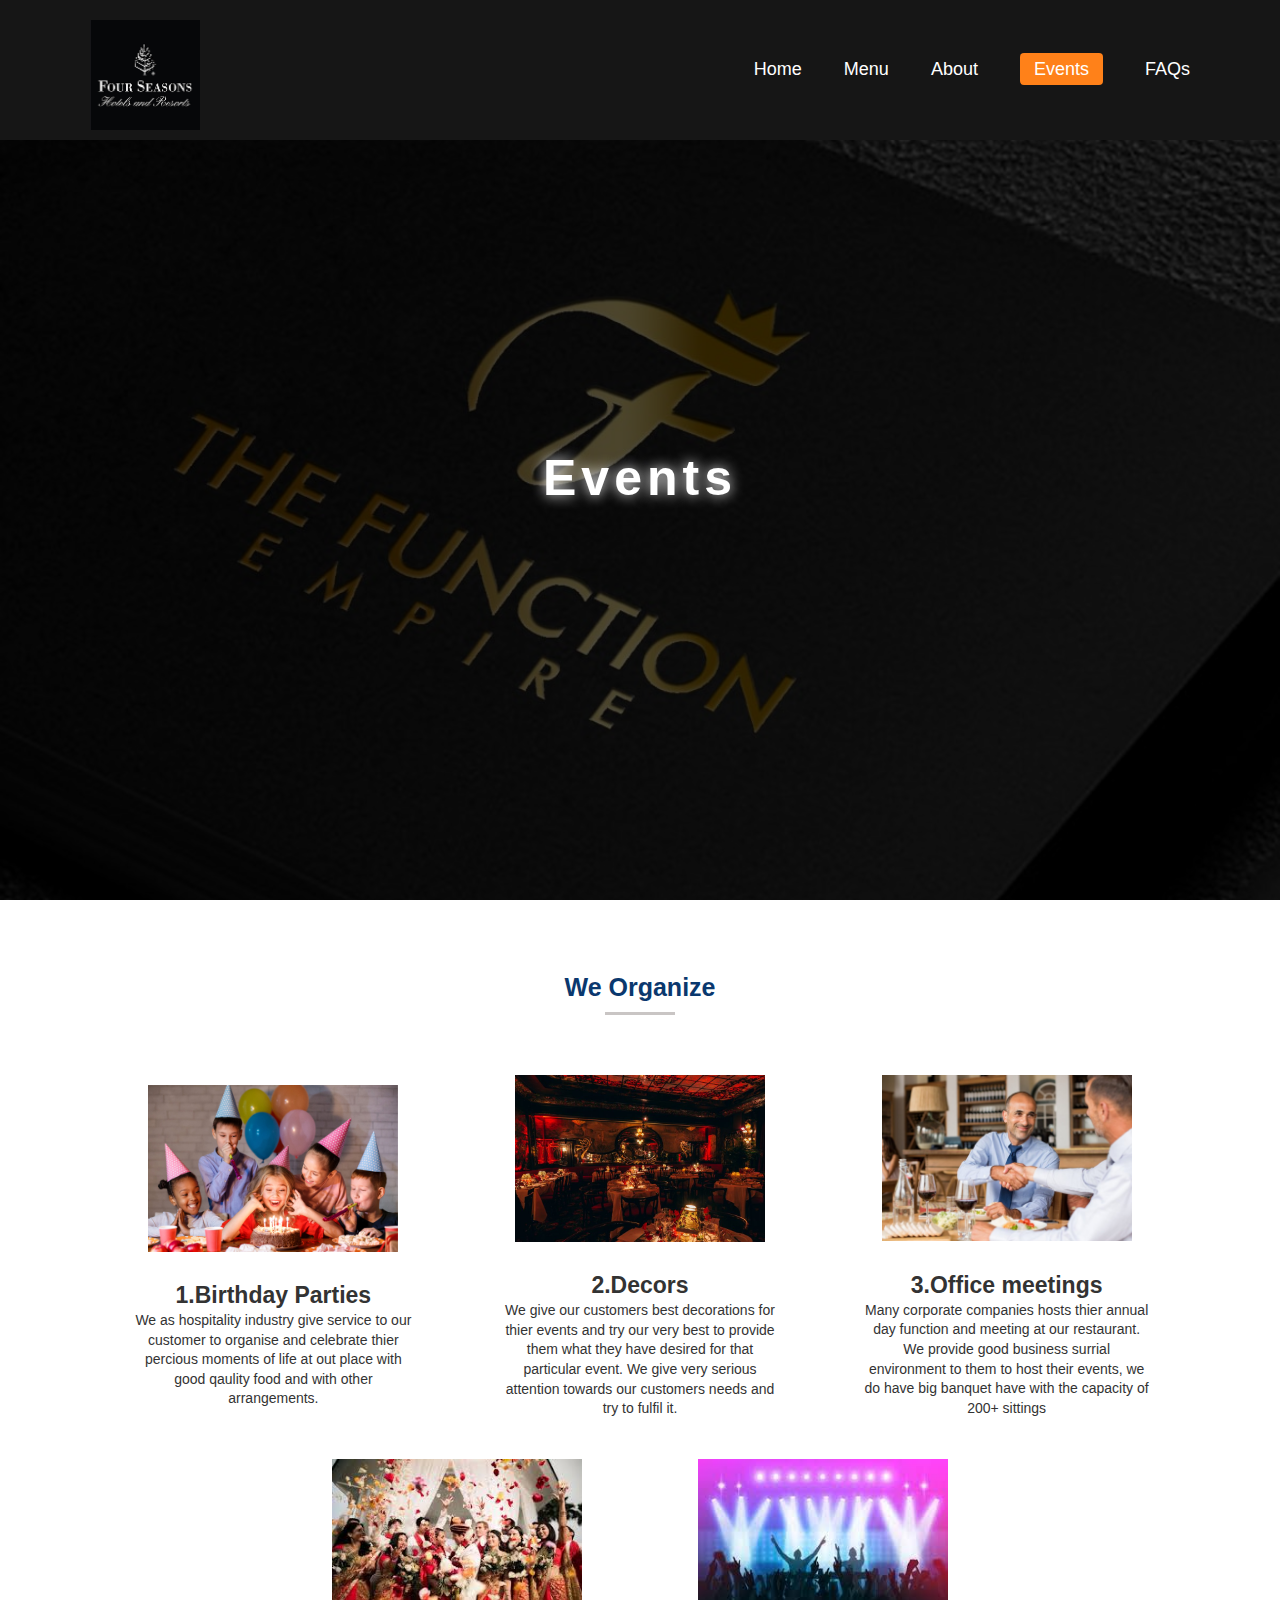
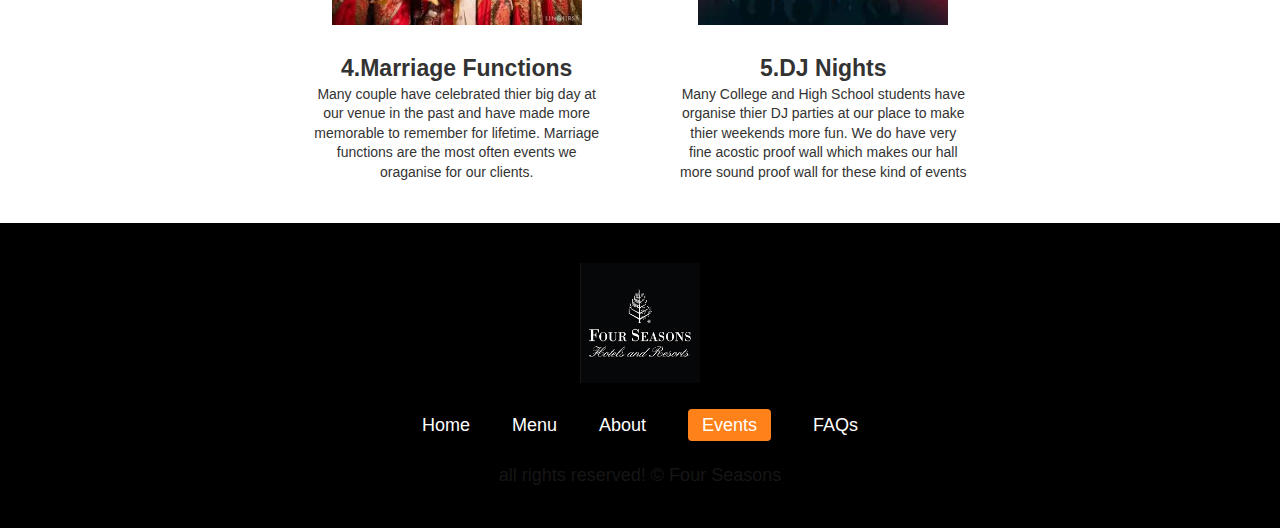
<file: events.html>
<!DOCTYPE html>
<html lang="en">
<head>
    <meta charset="utf-8" />
    <title>Four Seasons - Events</title>
    <link rel="stylesheet" href="styles/main.css">
    <meta name="viewport" content="width=device-width, initial-scale=1.0">
    <link rel="icon" href="images/favicon.png" type="image/png">
</head>
<body>
    <header>
        <div class="custom-container header-area">
            <div class="logo-part">
                <a href="index.html"><img src="images/logo.png" alt="logo"></a>
            </div>
            <nav>
                <div class="navigations-main">
                    <a href="index.html" title="Home">Home</a>
                    <a href="menus.html" title="Menu">Menu</a>
                    <a href="about.html" title="About">About</a>
                    <a href="events.html" title="Events" class="active">Events</a>
                    <a href="faqs.html" title="FAQs">FAQs</a>
            
                </div>
                <div class="ham-menu">
                    <p></p>
                    <p></p>
                    <p></p>
                </div>
                <div class="mobile-nav">
                    <a href="index.html" title="Home">Home</a>
                    <a href="menu.html" title="Menu">Menu</a>
                    <a href="about.html" title="About">About</a>
                    <a href="events.html" title="Events" class="active">Events</a>
                    <a href="faqs.html" title="FAQs">FAQs</a>
                </div>
            </nav>
        </div>
    </header>
    <main>
        <div class="banner-img-careers banner-main">
            <h1 class="heading">Events</h1>
        </div>
        <div class="careers-afterwrap">
            <h2 class="ttl-line">We Organize</h2>
            <div class="process-wrap">
                <div class="process">
                    <img src="images/birthday party kids.jpg" alt="birthday party kids">
                    <div class="txt-wrap">
                        <h3>1.Birthday Parties</h3>
                        <p>We as hospitality industry give service to our customer to organise and celebrate thier percious moments of life 
                            at out place with good qaulity food and with other arrangements. </p>
                    </div>
                </div>
                <div class="process">
                    <img src="images/decors.jpg" alt="decors">
                    <div class="txt-wrap">
                        <h3>2.Decors</h3>
                        <p>We give our customers best decorations for thier events and try our very best to provide them what they have desired for that particular event.
                            We give very serious attention towards our customers needs and try to fulfil it.</p>
                    </div>
                </div>
                <div class="process">
                    <img src="images/Business-Meetings.jpg" alt="Business-Meetings">
                    <div class="txt-wrap">
                        <h3>3.Office meetings</h3>
                        <p>Many corporate companies hosts thier annual day function and meeting at our restaurant. We provide good business surrial environment to them to host their events,  we do have big banquet have with the capacity of 200+ sittings </p>
                    </div>
                </div>
                <div class="process">
                    <img src="images/marriage.jpg" alt="marriage">
                    <div class="txt-wrap">
                        <h3>4.Marriage Functions</h3>
                        <p>Many couple have celebrated thier big day at our venue in the past and have made more memorable to remember for lifetime. Marriage functions are the most often events we oraganise for our clients.</p>
                    </div>
                </div>
                <div class="process">
                    <img src="images/dj.jpg" alt="dj">
                    <div class="txt-wrap">
                        <h3>5.DJ Nights</h3>
                        <p>Many College and High School students have organise thier DJ parties at our place to make thier weekends more fun. We do have very fine acostic proof wall which makes our hall more sound proof wall for these kind of events</p>
                    </div>
                </div>
            
        
            </div>
        </div>
    </main>
    <footer class="footer-main">
        <div class="custom-container">
            <div class="logo-div">
                <a href="index.html"><img src="images/logo.png" alt="logo"></a>
            </div>
            <nav>
                <div class="navigations-main">
                    <a href="index.html" title="Home">Home</a>
                    <a href="menu.html" title="Menu">Menu</a>
                    <a href="about.html" title="About">About</a>
                    <a href="events.html" title="Events" class="active">Events</a>
                    <a href="faqs.html" title="FAQs">FAQs</a>
                </div>
            </nav>
        </div>
        <h1 class="credit"><br> all rights reserved! &copy; Four Seasons </h1>
    </footer>
</body>
</html>
</file>
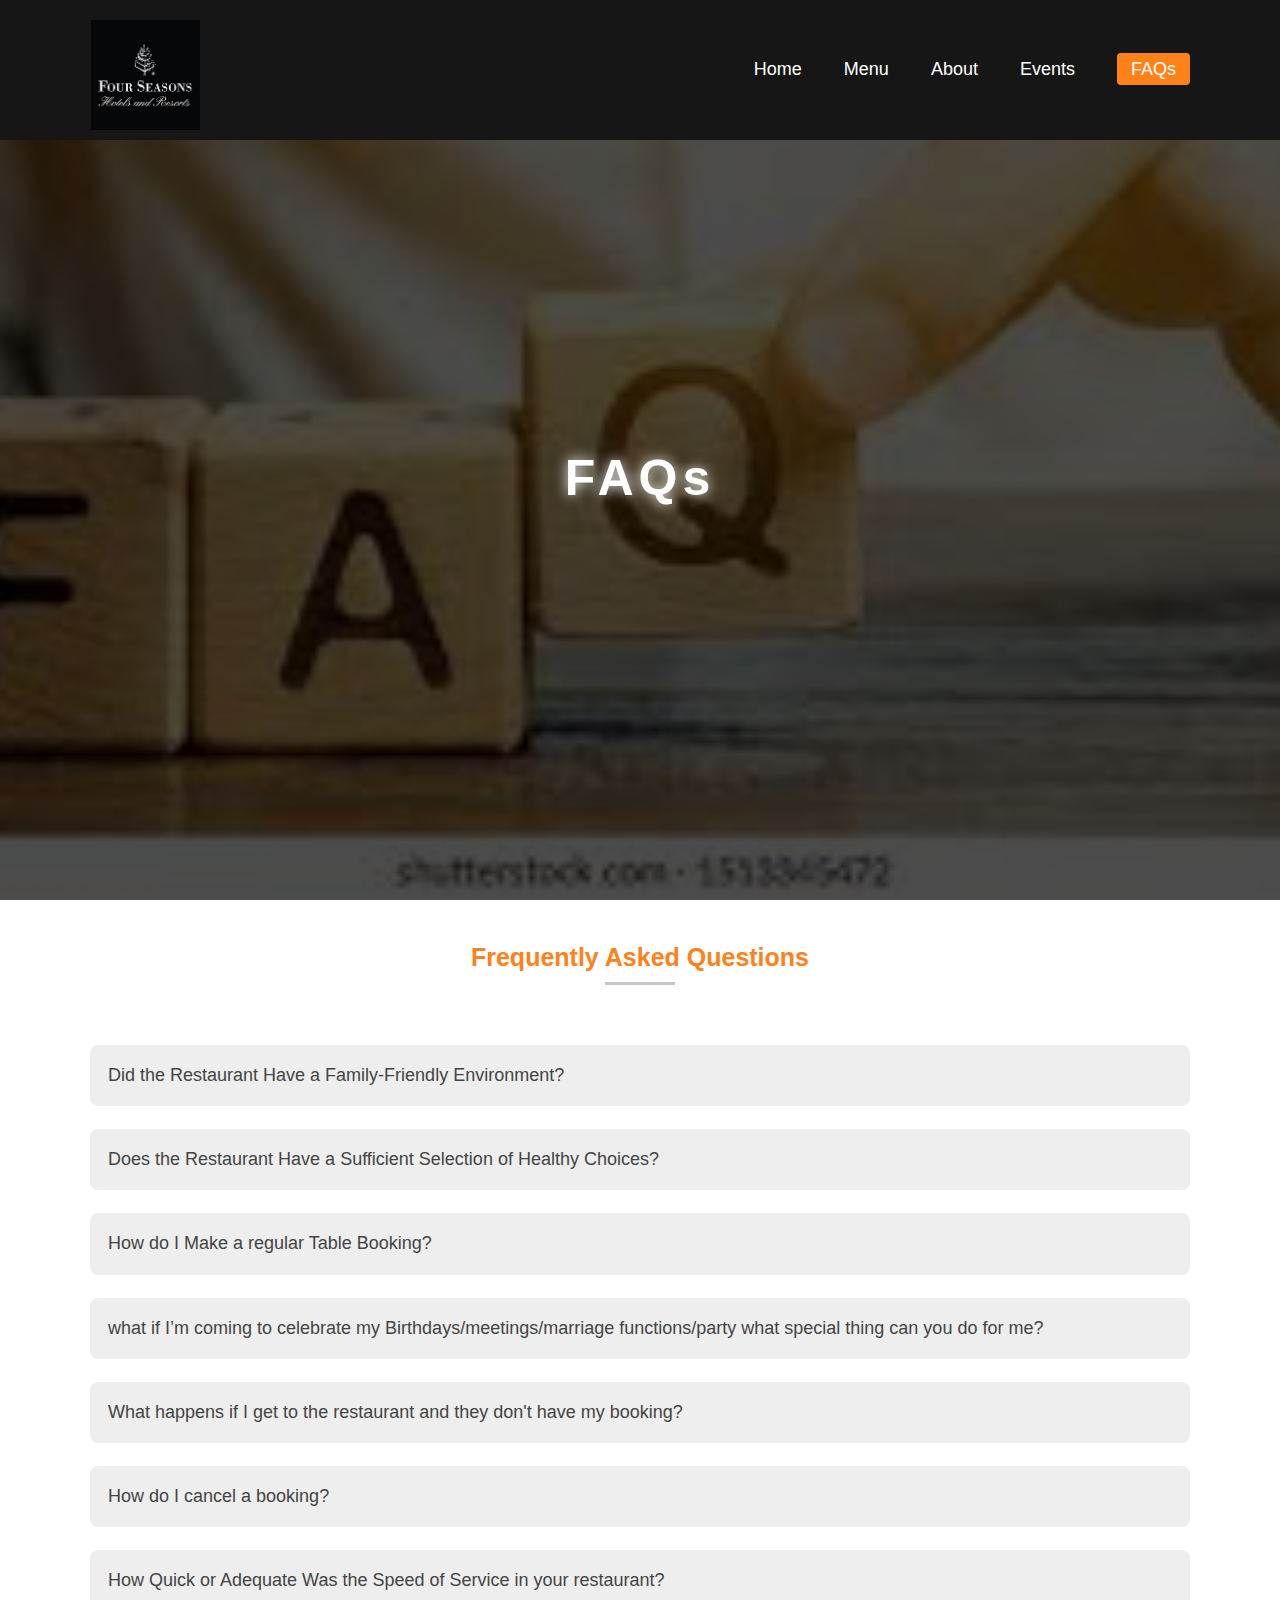
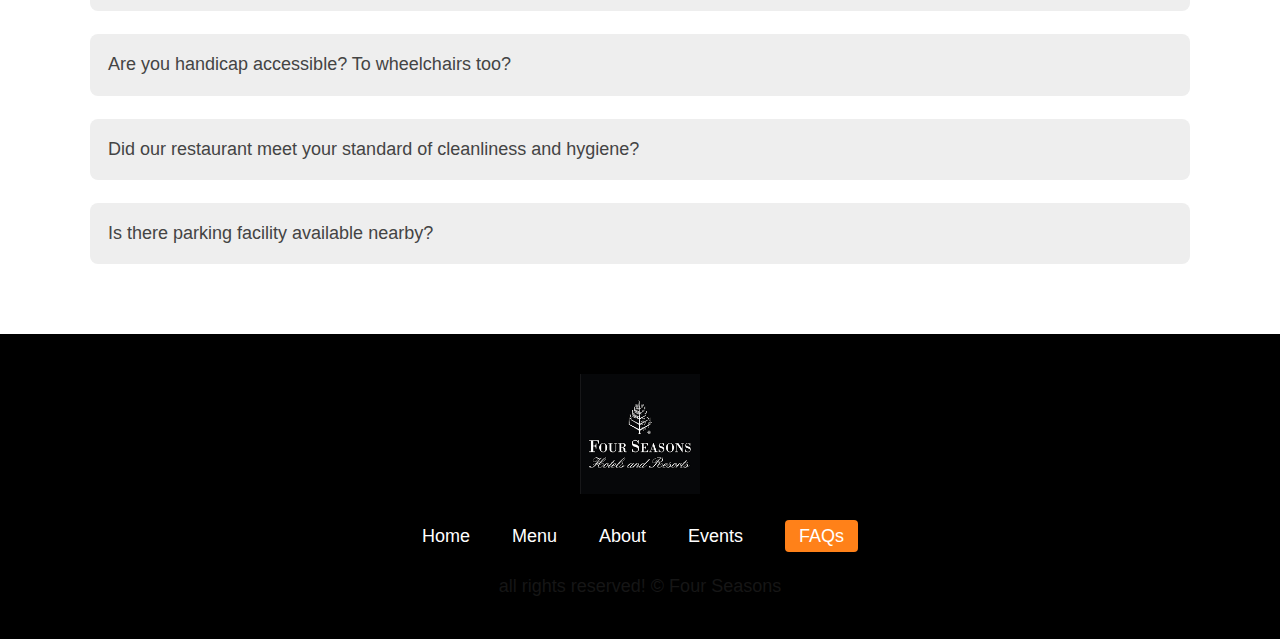
<file: faqs.html>
<!DOCTYPE html>
<html lang="en">
<head>
    <title>Four Seasons-FAQs</title>
    <meta charset="utf-8" />
    <link rel="stylesheet" href="styles/main.css">
    <meta name="viewport" content="width=device-width, initial-scale=1.0">
    <link rel="icon" href="images/logo.png" type="image/png">
</head>
<body>
    <header>
        <div class="custom-container header-area">
            <div class="logo-part">
                <a href="index.html"><img src="images/logo.png" alt="logo"></a>
            </div>
            <nav>
                <div class="navigations-main">
                    <a href="index.html" title="Home">Home</a>
                    <a href="menus.html" title="Menu">Menu</a>
                    <a href="about.html" title="About">About</a>
                    <a href="events.html" title="Events" >Events</a>
                    <a href="faqs.html" title="FAQs"class="active">FAQs</a>
            
                </div>
                <div class="ham-menu">
                    <p></p>
                    <p></p>
                    <p></p>
                </div>
                <div class="mobile-nav">
                    <a href="index.html" title="Home">Home</a>
                    <a href="menus.html" title="Menu">Menu</a>
                    <a href="about.html" title="About">About</a>
                    <a href="events.html" title="Events">Events</a>
                    <a href="faqs.html" title="FAQs" class="active">FAQs</a>
            
                </div>
            </nav>
        </div>
    </header>
    <main>
        <div class="banner-img-faqs banner-main">
            <h1 class="heading">FAQs</h1>
        </div>
        <div class="customer-faqs">
            <h2 class="ttl-line">Frequently Asked Questions</h2>
            <div class="accord-container">
                <div class="wrap">
                    <div class="accordion">Did the Restaurant Have a Family-Friendly Environment?</div>
                    <div class="panel">
                        <p>Customer service is equal parts communication and genuine attention to our diners. When guests visit our restaurant, we want them to feel welcome.Our main aim is keeping children satisfied is a huge part of the eating out family experience.Furthermore our manager and staff members are trained to be friendly with customer and have welcoming nature. </p>
                    </div>
                </div>
                <div class="wrap">
                    <div class="accordion">Does the Restaurant Have a Sufficient Selection of Healthy Choices?</div>
                    <div class="panel">
                        <p>With a huge emphasis being placed on healthy eating, it is important for us to offer options to satisfy this growing demand. Consequently, it is important in order to remain competitive your restaurant offers healthy options.</p>
                    </div>
                </div>
                <div class="wrap">
                    <div class="accordion">How do I Make a regular Table Booking?</div>
                    <div class="panel">
                        <p>It's a piece of cake - once you've found our restaurant's website simply select your Date and Time required, and then so long as we have an email address and phone number your booking is instantly confirmed the minute you hit "Book"
                        </p>
                    </div>
                </div>
                <div class="wrap">
                    <div class="accordion">  what if I’m coming to celebrate my Birthdays/meetings/marriage functions/party what special thing can you do for me?</div>
                    <div class="panel">
                        <p>we can arrange different types decorations and arrangments according to your function need.As we had already arranged many functions before as we mention in our events section.As per your requiremnts we can make changes in our arrangments because customer satisfaction is our main goal.
                        </p>
                    </div>
                </div>
                <div class="wrap">
                    <div class="accordion">What happens if I get to the restaurant and they don't have my booking?</div>
                    <div class="panel">
                        <p>Our restaurants are committed to honour any confirmed bookings we have generated. For added peace of mind you should always reconfirm your booking using the the link included in your reminder email, and it's also a good idea to take your confirmation email with you. 
                        </p>
                    </div>
                </div>
                <div class="wrap">
                    <div class="accordion">How do I cancel a booking?</div>
                    <div class="panel">
                        <p>To help our restaurants manage their sittings we ask our diners to give at least 24 hours' notice of any cancellations. You can do this by calling your restaurant direct.

If you need to cancel less than 24 hours before your dinner date you can use the cancellation link within your reminder email (sent 24 hours before your reservation time). We also encourage our diners to follow this up with a call direct to the restaurant.

To amend a booking please call the restaurant direct, again endeavouring to give at least 24 hours' notice.
                        </p>
                    </div>
                </div>
                <div class="wrap">
                    <div class="accordion">How Quick or Adequate Was the Speed of Service in your restaurant?</div>
                    <div class="panel">
                        <p>Satisfied customers are integral to your business model.Customers can call in their orders, it is our job to make sure they are made accurately and at the correct time for pickup
                    </div>
                </div>
                <div class="wrap">
                    <div class="accordion"> Are you handicap accessible? To wheelchairs too?</div>
                    <div class="panel">
                        <p>
                            Yes we always take care about physically challanged people and for them we provide wheelchair facility.
                        </p>
                    </div>
                </div>
                <div class="wrap">
                    <div class="accordion">Did our restaurant meet your standard of cleanliness and hygiene? 
                    </div>
                    <div class="panel">
                        <p>
                            Cleanliness, hygiene and sanitation is one of the most important components of running a restaurant business. 
                            our staff always take precautions about keep our kitchen area as well as rest room that is used by all people.
                        </p>
                    </div>
                </div>
                <div class="wrap">
                    <div class="accordion">Is there parking facility available nearby?
                    </div>
                    <div class="panel">
                        <p>Yes, We have large spce available for guest parking. So that our customer dosen't worry about their vehicles.
                        </p>
                    </div>
                </div>
<!--
                <div class="wrap">
                    <div class="accordion">Can the software be upgraded in the future as new technology becomes
                        available?
                    </div>
                    <div class="panel">
                        <p>Of course! We are always happy to improve, upgrade and further develop our work.
                        </p>
                    </div>
                </div>
-->
            </div>
        </div>
    </main>
    <footer class="footer-main">
        <div class="custom-container">
            <div class="logo-div">
                <a href="index.html"><img src="images/logo.png" alt="logo"></a>
            </div>
            <nav>
                <div class="navigations-main">
                    <a href="index.html" title="Home">Home</a>
                    <a href="menus.html" title="Menu">Menu</a>
                    <a href="about.html" title="About">About</a>
                    <a href="events.html" title="Events">Events</a>
                    <a href="faqs.html" title="FAQs" class="active">FAQs</a>
            
                </div>
            </nav>
        </div>
        <h1 class="credit"><br> all rights reserved! &copy; Four Seasons </h1>
    </footer>
</body>
</html>
</file>
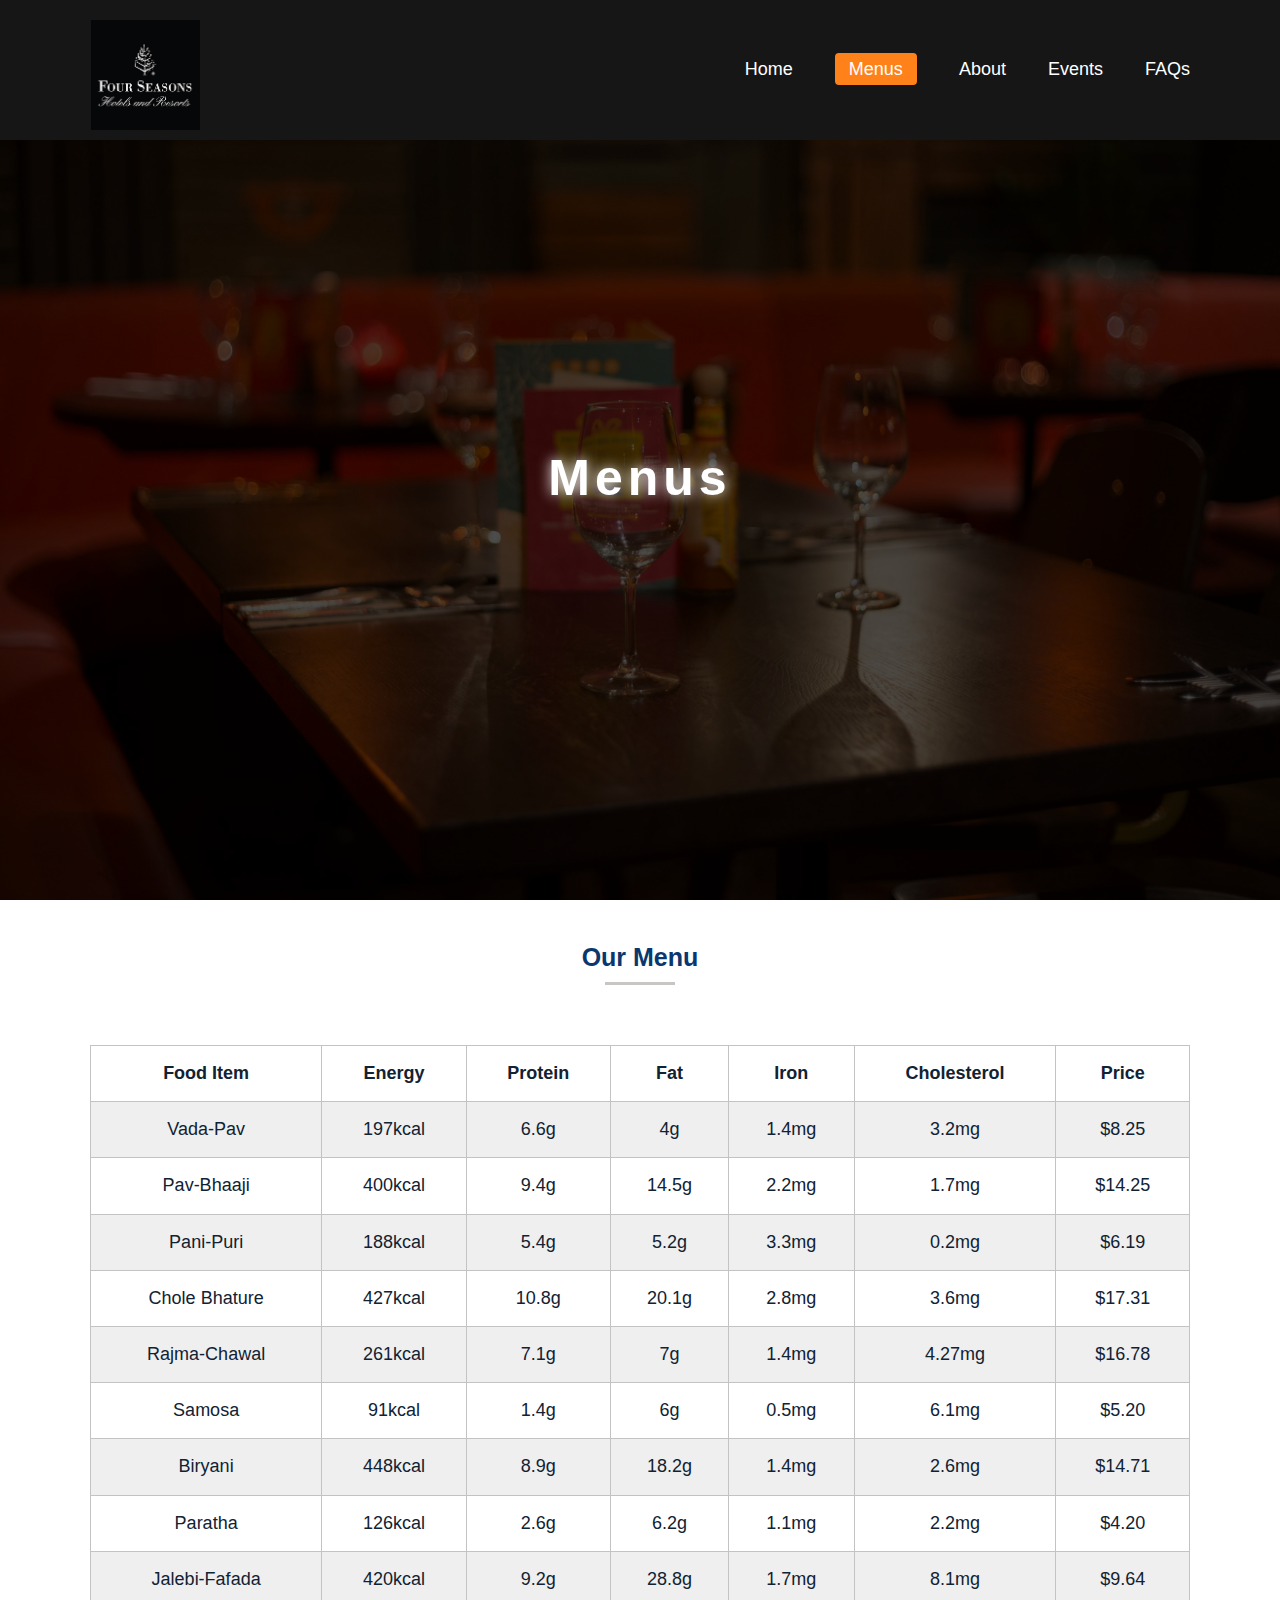
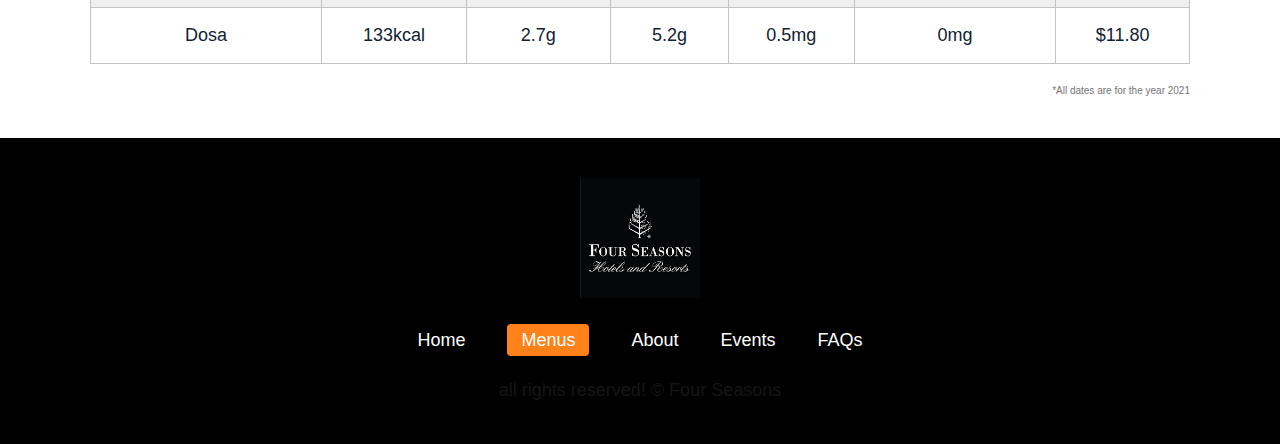
<file: menus.html>
<!DOCTYPE html>
<html lang="en">
<head>
    <meta charset="utf-8" />
    <title>Four Seasons-Menus</title>
    <link rel="stylesheet" href="styles/main.css">
    <meta name="viewport" content="width=device-width, initial-scale=1.0">
    <link rel="icon" href="images/favicon.png" type="image/png">
</head>
<body>
    <header>
        <div class="custom-container header-area">
            <div class="logo-part">
                <a href="index.html"><img src="images/logo.png" alt="logo"></a>
            </div>
            <nav>
                <div class="navigations-main">
                    <a href="index.html" title="Home">Home</a>
                    <a href="menus.html" title="Menus" class="active">Menus</a>
                    <a href="about.html" title="About">About</a>
                    <a href="events.html" title="Events" >Events</a>
                    <a href="faqs.html" title="FAQs">FAQs</a>
                </div>
                <div class="ham-menu">
                    <p></p>
                    <p></p>
                    <p></p>
                </div>
                <div class="mobile-nav">
                    <a href="index.html" title="Home">Home</a>
                    <a href="menus.html" title="Menus" class="active">Menus</a>
                    <a href="about.html" title="About">About</a>
                    <a href="events.html" title="Events" >Events</a>
                    <a href="faqs.html" title="FAQs">FAQs</a>
                </div>
            </nav>
        </div>
    </header>
    <main>
        <div class="banner-img-events banner-main">
            <h1 class="heading">Menus</h1>
        </div>
        <div class="events-afterwrap">
            <h3 class="ttl-line">Our Menu</h3>
            <table>
                <tr>
                    <th>Food Item</th>
                    <th>Energy</th>
                    <th>Protein</th>
                    <th>Fat</th>
                    <th>Iron</th>
                    <th>Cholesterol</th>
                    <th>Price</th>
                </tr>
                <tr>
                    <td>Vada-Pav</td>
                    <td>197kcal</td>
                    <td>6.6g</td>
                    <td>4g</td>
                    <td>1.4mg</td>
                    <td>3.2mg</td>
                    <td>$8.25</td>
                </tr>
                <tr>
                    <td>Pav-Bhaaji</td>
                    <td>400kcal</td>
                    <td>9.4g</td>
                    <td>14.5g</td>
                    <td>2.2mg</td>
                    <td>1.7mg</td>
                    <td>$14.25</td>
                </tr>
                <tr>
                    <td>Pani-Puri</td>
                    <td>188kcal</td>
                    <td>5.4g</td>
                    <td>5.2g</td>
                    <td>3.3mg</td>
                    <td>0.2mg</td>
                    <td>$6.19</td>
                </tr>
                <tr>
                    <td>Chole Bhature</td>
                    <td>427kcal</td>
                    <td>10.8g</td>
                    <td>20.1g</td>
                    <td>2.8mg</td>
                    <td>3.6mg</td>
                    <td>$17.31</td>
                </tr>
                <tr>
                    <td>Rajma-Chawal</td>
                    <td>261kcal</td>
                    <td>7.1g</td>
                    <td>7g</td>
                    <td>1.4mg</td>
                    <td>4.27mg</td>
                    <td>$16.78</td>
                </tr>
                <tr>
                    <td>Samosa</td>
                    <td>91kcal</td>
                    <td>1.4g</td>
                    <td>6g</td>
                    <td>0.5mg</td>
                    <td>6.1mg</td>
                    <td>$5.20</td>
                </tr>
                <tr>
                    <td>Biryani</td>
                    <td>448kcal</td>
                    <td>8.9g</td>
                    <td>18.2g</td>
                    <td>1.4mg</td>
                    <td>2.6mg</td>
                    <td>$14.71</td>
                </tr>
                <tr>
                    <td>Paratha</td>
                    <td>126kcal</td>
                    <td>2.6g</td>
                    <td>6.2g</td>
                    <td>1.1mg</td>
                    <td>2.2mg</td>
                    <td>$4.20</td>
                </tr>
                <tr>
                    <td>Jalebi-Fafada</td>
                    <td>420kcal</td>
                    <td>9.2g</td>
                    <td>28.8g</td>
                    <td>1.7mg</td>
                    <td>8.1mg</td>
                    <td>$9.64</td>
                </tr>
                <tr>
                    <td>Dosa</td>
                    <td>133kcal</td>
                    <td>2.7g</td>
                    <td>5.2g</td>
                    <td>0.5mg</td>
                    <td>0mg</td>
                    <td>$11.80</td>
                </tr>
            </table>
            <p class="note">*All dates are for the year 2021</p>
        </div>
    </main>
    <footer class="footer-main">
        <div class="custom-container">
            <div class="logo-div">
                <a href="index.html"><img src="images/logo.png" alt="logo"></a>
            </div>
            <nav>
                <div class="navigations-main">
                    <a href="index.html" title="Home">Home</a>
                    <a href="menus.html" title="Menus" class="active">Menus</a>
                    <a href="about.html" title="About">About</a>
                    <a href="events.html" title="Events" >Events</a>
                    <a href="faqs.html" title="FAQs">FAQs</a>
                </div>
            </nav>
        </div>
        <h1 class="credit"><br> all rights reserved! &copy; Four Seasons </h1>
    </footer>
</body>
</html>
</file>
<file: styles/main.css>
/*CSS reset*/

html,
body,
div,
span,
applet,
object,
iframe,
h1,
h2,
h3,
h4,
h5,
h6,
p,
blockquote,
pre,
a,
abbr,
acronym,
address,
big,
cite,
code,
del,
dfn,
em,
img,
ins,
kbd,
q,
s,
samp,
small,
strike,
strong,
sub,
sup,
tt,
var,
b,
u,
i,
center,
dl,
dt,
dd,
ol,
ul,
li,
fieldset,
form,
label,
legend,
table,
caption,
tbody,
tfoot,
thead,
tr,
th,
td,
article,
aside,
canvas,
details,
embed,
figure,
figcaption,
footer,
header,
hgroup,
menu,
nav,
output,
ruby,
section,
summary,
time,
mark,
audio,
video {
    margin: 0;
    padding: 0;
    border: 0;
    font-size: 100%;
    font: inherit;
    vertical-align: baseline;
}

article,
aside,
details,
figcaption,
figure,
footer,
header,
hgroup,
menu,
nav,
section {
    display: block;
}

ol,
ul {
    list-style: none;
}

blockquote,
q {
    quotes: none;
}

blockquote:before,
blockquote:after,
q:before,
q:after {
    content: '';
    content: none;
}

table {
    border-collapse: collapse;
    border-spacing: 0;
}


/*CSS reset*/


/*Common CSS*/

body {
    line-height: 1.4;
    font-size: 18px;
    color: #161616;
    font-family: Verdana, Arial, Helvetica, sans-serif;
}

a {
    text-decoration: none;
    font-size: 16px;
    line-height: 22px;
    color: #000;
}

img {
    width: 100%;
}

header {
    background-color: #161616;
    position: fixed;
    width: 100%;
    z-index: 99;
    top: 0;
    left: 0;
}

main {
    margin-top: 55px;
}

.custom-container {
    max-width: 1100px;
    margin: auto;
    padding: 0 15px;
}

.header-area {
    display: flex;
    align-items: center;
    justify-content: space-between;
    padding: 20px 15px;
}

.header-area .logo-part {
    width: 110px;
    height: 100px;
}

.logo-div a {
    font-size: 40px;
    display: inline-block;
    margin-bottom: 30px;
    color: #fff;
    font-weight: 400;
}

.navigations-main a {
    margin-left: 37px;
    font-size: 18px;
    color: #fff;
    font-weight: 400;
    transition: 0.4s all ease;
}

.navigations-main a:first-of-type {
    margin-left: 0;
}

.navigations-main a:hover {
    transition: 0.4s all ease;
    color: #ff8119;
}

.navigations-main a.active {
    padding: 6px 14px;
    border-radius: 4px;
    cursor: pointer;
    background: #ff8119;
}

.navigations-main a.active:hover {
    color: #fff;
}

.ham-menu {
    display: none;
    justify-content: center;
    align-items: center;
    flex-flow: column;
    cursor: pointer;
    padding-bottom: 17px;
    margin-bottom: -17px;
}

.ham-menu p {
    width: 30px;
    height: 4px;
    border-radius: 2px;
    background: #fff;
}

.ham-menu p:nth-of-type(2) {
    margin: 5px 0;
}

.mobile-nav {
    position: absolute;
    background: rgba(0, 0, 0, 0.8);
    padding: 20px;
    right: -100%;
    display: none;
    flex-flow: column;
    align-items: center;
    top: 50px;
    transition: all 450ms;
}

.mobile-nav a {
    margin-top: 7px;
    color: #fff;
}

.mobile-nav a:first-of-type {
    margin-top: 0;
}

.ham-menu:hover~.mobile-nav,
.mobile-nav:hover {
    right: 0;
}

.banner-img-about {
    background: url("../images/about-bg-j.jpg") no-repeat;
}

.banner-img-contact {
    background: url("../images/contact-us.jpg") no-repeat;
}

.banner-img-careers {
    background: url("../images/events.jpg") no-repeat;
}

.banner-img-events {
    background: url("../images/menu.jpg") no-repeat;
}

.banner-img-product {
    background: url("../images/product.jpg") no-repeat;
    opacity: 0.8;
}

.banner-img-faqs {
    background: url("../images/FAQ1.jpg") no-repeat;
}

.banner-img-index {
    background: url("../images/main-banner-index.jpg") no-repeat;
}

.banner-main {
    background-size: cover;
    height: calc(100vh - 55px);
    min-height: 570px;
    background-position: center;
    display: flex;
    align-items: center;
    justify-content: center;
    position: relative;
    background-attachment: fixed;
    z-index: 9;
}

.banner-main:before {
    position: absolute;
    content: '';
    background: rgba(0, 0, 0, 0.7);
    top: 0;
    bottom: 0;
    left: 0;
    right: 0;
    z-index: 1;
}

.banner-main .heading {
    font-size: 50px;
    color: #fff;
    margin: 0;
    z-index: 1;
    letter-spacing: 5px;
    font-weight: 700;
    font-family: 'Shippori Mincho', sans-serif;
    text-shadow: 0 0px 14px #fff;
    text-align: center;
    padding: 0 15px;
}

footer.footer-main {
    background: #000;
    padding: 40px 0px;
    text-align: center;
}

.logo-div a img {
    width: 120px;
    height: 120px;
}

.logo-div a {
    font-size: 40px;
    display: inline-block;
    margin-bottom: 30px;
    color: #fff;
    font-weight: 400;
}

footer.footer-main .navigations-main a {
    color: #fff;
}

footer.footer-main .navigations-main a:hover {
    color: #77a1e2;
}


/*Common CSS*/


/*Contact CSS*/

.contact-afterwrap {
    position: relative;
}

.contact-afterwrap h2 {
    font-size: 25px;
    text-align: center;
    font-weight: 700;
    max-width: 250px;
    margin: 0 auto 70px;
    position: relative;
    z-index: 9;
    background: #fff;
}

.contact-afterwrap .map-add {
    display: flex;
    justify-content: flex-start;
    margin: 0 auto;
    align-items: center;
    max-width: 1100px;
    padding: 0 15px;
}

.contact-afterwrap .map-container {
    max-width: 600px;
    width: 100%;
}

.contact-afterwrap .map-container iframe {
    width: 100%;
    height: 450px;
}

.contact-afterwrap .address {
    margin-left: 50px;
    font-size: 22px;
    padding: 40px 0;
}

.contact-afterwrap .address .cnct-mail {
    text-decoration: none;
    color: #5b99e1;
}

.contact-afterwrap .address .cnct-mail:hover {
    text-decoration: underline;
}

.contact-afterwrap .mobile {
    display: none;
    font-size: inherit;
}

.contact-afterwrap .desktop {
    display: inline;
}

.contact-afterwrap .send-enquiry-form {
    margin-top: 50px;
    margin-bottom: 50px;
}

.contact-afterwrap .comman-div label.label-mani {
    display: block;
    margin-bottom: 6px;
    font-size: 15px;
    font-weight: 600;
    color: red;
}

.contact-afterwrap .comman-div input[type="text"],
.contact-afterwrap .comman-div textarea {
    width: 100%;
    margin-bottom: 20px;
    padding: 14px 20px;
    border-radius: 5px;
    border: 1px solid #cccc;
    outline: none;
    box-sizing: border-box;
    position: relative;
    z-index: 9;
}

.contact-afterwrap textarea {
    height: 120px;
}

.contact-afterwrap .form-send-enquriy {
    max-width: 500px;
    margin-bottom: 80px;
    position: relative;
    background: #fff;
}

.contact-afterwrap .form-send-enquriy button {
    background: #109ee2;
    color: #fff;
    border: none;
    padding: 17px 45px;
    line-height: 1;
    border-radius: 30px;
    cursor: pointer;
    border: solid 1px #109ee2;
    transition: all 450ms;
}

.contact-afterwrap .form-send-enquriy button:hover {
    color: #109ee2;
    background: #fff;
}

.contact-afterwrap .float-num {
    position: fixed;
    width: 160px;
    height: 40px;
    right: -125px;
    top: 136px;
    transition: 450ms;
    display: flex;
    justify-content: space-between;
    align-items: center;
    padding-right: 15px;
    font-size: 15px;
}

.contact-afterwrap .float-num img {
    max-width: 35px;
    cursor: pointer;
}

.contact-afterwrap .float-num:hover {
    right: 0;
}


/*Contact CSS*/


/*Homepage CSS*/

.index-afterwrap .our-industries,
.index-afterwrap .our-process {
    padding: 35px 0px;
}

.index-afterwrap .custom-title {
    text-align: center;
    color: #0a386e;
    font-weight: 700;
    font-size: 25px;
    padding-bottom: 70px;
}

.index-afterwrap .our-process .custom-title.ttl-line,
.index-afterwrap .our-events .custom-title.ttl-line {
    padding: 0 0 40px;
}

.index-afterwrap .our-events .custom-title.ttl-line {
    padding-top: 50px;
}

.index-afterwrap .our-process .custom-title.ttl-line~.custom-title,
.index-afterwrap .our-events .custom-title.ttl-line~.custom-title {
    padding: 0 15px 30px;
    font-size: 15px;
    color: #04aeea;
}

.index-afterwrap .our-events .index-afterwrap .small {
    color: #3688e9;
    font-weight: bold;
    font-size: 20px;
    margin-bottom: 30px;
}

.index-afterwrap .second-grid-main {
    display: grid;
    grid-template-columns: repeat(5, 1fr);
    grid-column-gap: 6px;
}

.index-afterwrap .second-grid-main {
    display: grid;
    grid-template-columns: repeat(5, 1fr);
    grid-column-gap: 6px;
}

.index-afterwrap .second-grid-main .inner-grid-main {
    position: relative;
    z-index: 9;
    padding: 50px 40px;
    text-align: center;
}

.index-afterwrap .second-grid-main .ind1 {
    background: url(../images/home-sub-1.jpg) no-repeat;
    background-size: cover;
    height: 150px;
}

.index-afterwrap .second-grid-main .ind2 {
    background: url(../images/home-sub-2.jpg) no-repeat;
    background-size: cover;
    height: 250px;
}

.index-afterwrap .second-grid-main .ind3 {
    background: url(../images/home-sub-3.jpg) no-repeat;
    background-size: cover;
    height: 190px;
}

.index-afterwrap .second-grid-main .ind4 {
    background: url(../images/home-sub-4.jpg) no-repeat;
    background-size: cover;
    height: 243px;
}

.index-afterwrap .second-grid-main .ind5 {
    background: url(../images/home-sub-5.jpg) no-repeat;
    background-size: cover;
    height: 150px;
}

.index-afterwrap .second-grid-main .inner-grid-main:before {
    content: '';
    position: absolute;
    top: 0;
    right: 0;
    bottom: 0;
    left: 0;
    background: rgba(0, 0, 0, 0.6);
}

.index-afterwrap .second-grid-main .inner-grid-main:after {
    position: absolute;
    top: 50%;
    left: 50%;
    transform: translate(-50%, -50%);
    font-size: 25px;
    color: #fff;
    font-weight: 700;
    transition: 450ms;
}

.index-afterwrap .second-grid-main .inner-grid-main:hover:after {
    top: 46%;
}
.index-afterwrap .second-grid-main .inner-grid-main.ind1:after{
    content: 'WE ARE';
    transform: translate(-50%, -115%);

}
.index-afterwrap .second-grid-main .inner-grid-main.ind2:after {
    content: 'HAPPY';
    transform: translate(-50%, -197%);
}

.index-afterwrap .second-grid-main .inner-grid-main.ind3:after {
    content: 'TO';
    transform: translate(-50%, -115%);
}

.index-afterwrap .second-grid-main .inner-grid-main.ind4:after {
    content: 'SERVE';
    transform: translate(-50%, -170%);
}

.index-afterwrap .second-grid-main .inner-grid-main.ind5:after {
    content: 'YOU';
    transform: translate(-50%, -37%);
}

.index-afterwrap .process-wrap {
    text-align: center;
}

.index-afterwrap .supp-txt {
    font-size: 13px;
    padding-top: 8px;
    color: #04aeea;
    font-weight: 600;
}

.index-afterwrap .stps-wrap {
    display: flex;
    justify-content: space-between;
    max-width: 994px;
    padding: 0 15px;
    margin: 0 auto 35px;
}

.index-afterwrap .stp {
    display: flex;
    flex-flow: column;
    align-items: center;
    position: relative;
}

.index-afterwrap .stp:after {
    content: '';
    position: absolute;
    height: 2px;
    background: #012e6e;
    left: 58px;
    top: 50%;
    width: 227px;
    transform: translateY(420%);
}

.index-afterwrap .stp:first-of-type:after {
    left: 74px;
}

.index-afterwrap .stp:nth-of-type(2):after {
    left: 80px;
}

.index-afterwrap .stp:nth-of-type(3):after {
    width: 186px;
    background: #04aeea;
    left: 83px;
}

.index-afterwrap .stp:nth-of-type(4):after {
    background: #04aeea;
    left: 43px;
    width: 168px;
}

.index-afterwrap .stp:last-of-type:after {
    display: none;
}

.index-afterwrap .stp img {
    width: 40px;
}

.index-afterwrap .stp p {
    width: 20px;
    height: 20px;
    border-radius: 50%;
    background: #012e6e;
    margin: 10px auto;
}

.index-afterwrap .stp:nth-of-type(4) p,
.stp:last-of-type p {
    background: #04aeea;
}

.index-afterwrap .stp h4 {
    font-size: 16px;
    font-weight: 600;
    color: #012e6e;
    line-height: 1.4;
}

.index-afterwrap .event-content {
    padding: 33px;
    font-size: 23px;
}

.index-afterwrap .welcom-section {
    display: flex;
    padding: 0px;
    margin-top: 45px;
    max-width: 890px;
}

.index-afterwrap .welcom-section {
    padding-bottom: 50px;
}

.index-afterwrap .welcom-section .left-col {
    width: 70%;
}

.index-afterwrap .event-slide-img {
    display: block;
}

.index-afterwrap .inner-grid-main a {
    display: block;
    overflow: hidden;
    border-radius: 6px;
}

.index-afterwrap .inner-grid-main a:hover img {
    transform: scale(1.1);
}

.index-afterwrap .welcom-section img {
    width: 100%;
    height: 100%;
    border-radius: 6px;
    transition: all 450ms;
}

.index-afterwrap .welcom-section .right-col {
    width: 30%;
    margin-left: 50px;
}

.index-afterwrap .welcom-section .chck-nw,
.products-afterwrap .product .txt-wrap a {
    display: flex;
    justify-content: center;
    align-items: center;
    max-width: 120px;
    width: 100%;
    height: 40px;
    background: #5b99e1;
    color: #fff;
    margin-top: 30px;
    border-radius: 6px;
    font-weight: 700;
    transition: all 450ms;
    border: 1px solid #5b99e1;
    cursor: pointer;
}

.index-afterwrap .welcom-section .chck-nw.mobile-btn {
    margin: 0 auto;
    display: none;
}

.index-afterwrap .welcom-section .right-col .chck-nw:hover,
.products-afterwrap .product .txt-wrap a:hover {
    color: #5b99e1;
    background: #fff;
}

.index-afterwrap .inner-grid-main p {
    font-size: 15px;
    margin-bottom: 5px;
    line-height: 20px;
}

.index-afterwrap .welcom-section img.event-content-left {
    height: 205px;
}

.index-afterwrap .event-circle {
    text-align: center;
    padding: 40px;
}

.index-afterwrap .circle {
    height: 15px;
    width: 15px;
    margin: 0 2px;
    background-color: #6093CF;
    border-radius: 50%;
    display: inline-block;
    cursor: pointer;
}

.index-afterwrap .active-circle,
.index-afterwrap .circle:hover {
    background-color: #51597E;
}


/*Homepage CSS*/


/*about us*/

.about-afterwrap h3 {
    font-size: 25px;
    text-align: center;
    padding: 25px 0;
    font-weight: 700;
}

.about-afterwrap .about-section {
    padding: 50px;
    text-align: center;
    color: black;
}

.about-afterwrap .about-section h2 {
    font-size: 25px;
    font-weight: 700;
    padding-bottom: 10px;
}

.about-afterwrap .about-section p {
    padding-top: 10px;
    font-size: 17px;
    max-width: 700px;
    margin: 0 auto;
}

.about-afterwrap .about-section p b {
    font-weight: 700;
}

.about-afterwrap .perks-wrap~h3 {
    padding-bottom: 70px;
}

.about-afterwrap .row {
    display: flex;
    justify-content: center;
    padding: 0 15px 50px;
}

.about-afterwrap .column {
    max-width: 300px;
    width: 100%;
}

.about-afterwrap .column:nth-of-type(2) {
    margin: 0 20px;
}

.about-afterwrap .card {
    box-shadow: 0 4px 8px 0 rgba(0, 0, 0, 0.2);
    padding: 20px;
    transform: skewX(-5 deg);
}

.about-afterwrap .card img {
    display: block;
    width: 110px;
    height: 110px;
    border-radius: 50%;
    object-fit: cover;
    margin: 0 auto;
}

.about-afterwrap .card .container {
    padding: 30px 0 0;
    text-align: center;
}

.about-afterwrap h4 {
    font-size: 20px;
    padding-bottom: 5px;
}

.about-afterwrap .title {
    color: #777575;
    font-size: 14px;
    padding-bottom: 20px;
}

.about-afterwrap .title~p {
    font-size: 15px;
    min-height: 63px;
}

.about-afterwrap .social-icons-wrap {
    display: flex;
    justify-content: center;
    align-items: center;
    padding-top: 30px;
}

.about-afterwrap .social-icons-wrap a {
    display: block;
    width: 30px;
    height: 30px;
    transition: all 450ms;
}

.about-afterwrap .social-icons-wrap a:nth-of-type(2) {
    margin: 0 20px;
}

.about-afterwrap .social-icons-wrap a:hover {
    transform: scale(1.1);
}

.about-afterwrap .social-icons-wrap a img {
    width: 100%;
    height: 100%;
}

.read-more-btn {
    margin: 20px auto;
    color: #ff8119;
}

.perks-wrap {
    max-width: 1100px;
    padding: 50px 15px;
    margin: 0 auto;
}

.perks-wrap h3 {
    padding-bottom: 70px;
}

.perks-wrap .line-wrap {
    display: flex;
    justify-content: center;
    text-align: center;
    align-items: flex-end;
}

.perks-wrap .img-wrap {
    max-width: 250px;
    width: 100%;
    margin: 0 auto;
    height: 300px;
}

.perks-wrap .img-wrap img {
    width: 100%;
    border-top-right-radius: 10px;
    border-bottom-left-radius: 10px;
    height: 100%;
    object-fit: cover;
    box-sizing: border-box;
}

.perks-wrap .perk3 .img-wrap {
    max-width: 450px;
    height: auto;
}

.perks-wrap .perk3 .img-wrap img {
    border-color: #333;
}

.perks-wrap .perk-sec2 {
    padding: 100px 0;
}

.perks-wrap .prk-txt {
    font-size: 23px;
    font-weight: 700;
    padding: 15px 0;
    color: #593E67;
}

.perks-wrap .prk-desc {
    max-width: 250px;
    width: 100%;
    font-size: 16px;
}

.perks-wrap .perk1,
.perks-wrap .perk4 {
    margin-right: 120px;
}

@media screen and (max-width: 650px) {
    .about-afterwrap .column {
        width: 100%;
        display: block;
        box-shadow: 8px black;
    }
}


/*about us*/


/*Events*/

.events-afterwrap {
    max-width: 1100px;
    padding: 40px 15px;
    margin: 0 auto;
}

.events-afterwrap h3 {
    text-align: center;
    font-size: 25px;
    line-height: 1.4;
    font-weight: bold;
    color: #0a386e;
    padding: 0 0 70px;
}

.events-afterwrap table {
    width: 100%;
}

.events-afterwrap table,
th,
td {
    border: 1px solid #c3c3c3;
    border-collapse: collapse;
    color: #123;
}

.events-afterwrap th,
td {
    padding: 15px;
}

.events-afterwrap td {
    text-align: center;
}

.events-afterwrap th {
    font-weight: bold;
}

.events-afterwrap thead tr:first-of-type th {
    color: #0077A2;
}

.events-afterwrap thead tr:first-of-type td:first-of-type {
    border-left-color: #fff;
    border-top-color: #fff;
}

.events-afterwrap th.clr-orange {
    color: #F26C4F;
}

.events-afterwrap td img {
    vertical-align: middle;
}

.events-afterwrap tr:nth-child(even) {
    background-color: #efefef;
}

.events-afterwrap .note {
    font-size: 10px;
    color: #757474;
    text-align: right;
    padding: 20px 0 0;
}


/*Products CSS*/

.products-afterwrap h2 {
    font-size: 25px;
    text-align: center;
    padding: 75px 15px 0;
    font-weight: 700;
}

.products-afterwrap .product .grid {
    max-width: 1000px;
    margin: 0 auto;
    display: flex;
    align-items: center;
    justify-content: center;
    padding: 90px 15px;
}

.products-afterwrap .product.grey-bg {
    background: #f8f9fb;
}

.products-afterwrap .product img {
    max-width: 500px;
    width: 100%;
    height: auto;
}

.products-afterwrap .product .txt-wrap {
    max-width: 400px;
    line-height: 1.4;
    margin-left: 100px;
}

.products-afterwrap .product.grey-bg .txt-wrap {
    margin-left: 0;
    margin-right: 100px;
}

.products-afterwrap .product .txt-wrap h3 {
    font-size: 25px;
    font-weight: 700;
    padding-bottom: 30px;
    color: #6f6fe0;
}

.products-afterwrap .product .txt-wrap p {
    font-size: 17px;
    color: #333;
}


/*Products CSS*/


/*Carrers CSS*/

.careers-afterwrap {
    max-width: 1100px;
    padding: 0 15px;
    margin: 0 auto;
}

.careers-afterwrap h2 {
    font-size: 25px;
    color: #0a386e;
    font-weight: 700;
    text-align: center;
    padding: 70px 0;
    position: relative;
}

.careers-afterwrap .process-wrap~h2 {
    padding-top: 100px;
}

.careers-afterwrap .process-wrap,
.careers-afterwrap .position-wrap {
    display: flex;
    justify-content: center;
    align-items: center;
    flex-wrap: wrap;
}

.careers-afterwrap .process-wrap .process,
.careers-afterwrap .position-wrap .position {
    max-width: 33.33%;
    width: 100%;
    padding: 0 40px 40px;
    text-align: center;
    box-sizing: border-box;
}

.careers-afterwrap .process img,
.careers-afterwrap .position img {
    max-width: 250px;
}

.careers-afterwrap .process .txt-wrap,
.careers-afterwrap .position .txt-wrap {
    display: flex;
    flex-flow: column;
    justify-content: space-between;
    min-height: 130px;
    padding-top: 20px;
}

.careers-afterwrap .process h3,
.careers-afterwrap .position h4 {
    font-size: 23px;
    color: #333;
    font-weight: 700;
}

.careers-afterwrap .process p,
.careers-afterwrap .position p {
    font-size: 14px;
    color: #333;
}

.careers-afterwrap .position img {
    max-width: 65px;
}

.careers-afterwrap .position .txt-wrap {
    min-height: 100px;
}

.careers-afterwrap .position-wrap .position {
    padding-bottom: 60px;
    cursor: pointer;
    transition: all 450ms;
    position: relative;
}

.careers-afterwrap .position-wrap .position:after {
    content: '';
    position: absolute;
    width: 40px;
    height: 2px;
    bottom: 30px;
    left: 50%;
    transform: translateX(-50%);
    background: rgba(0, 0, 0, 0.25);
    box-shadow: 0px 0px 9px 0px rgba(0, 0, 0, 0.75);
    opacity: 0;
    transition: all 450ms;
}

.careers-afterwrap .position-wrap .position:hover:after {
    opacity: 1;
}


/*Carrers CSS*/


/*FAQs CSS*/

.customer-faqs h2 {
    font-size: 25px;
    text-align: center;
    padding: 40px 15px;
    font-weight: 700;
}

.customer-faqs .accord-container {
    max-width: 1100px;
    margin: 30px auto 70px;
    padding: 0 15px;
}

.customer-faqs .accordion {
    background-color: #eee;
    color: #444;
    cursor: pointer;
    padding: 18px;
    font-size: 18px;
    transition: all 450ms;
    border-radius: 8px;
}

.customer-faqs .wrap:hover .accordion,
.customer-faqs .accordion:hover {
    background-color: #ccc;
    border-bottom-right-radius: 0px;
    border-bottom-left-radius: 0px;
}

.customer-faqs .panel {
    padding: 0 18px;
    height: 0;
    opacity: 0;
    border-radius: 0 0 8px 8px;
    background-color: #f5f5f5;
    overflow: hidden;
    transition: all 450ms;
    color: blanchedalmond;
    margin: auto;
}

.customer-faqs .wrap {
    transition: all 450ms;
    margin-bottom: 23px;
}

.customer-faqs .wrap:last-of-type {
    margin-bottom: 0;
}

.customer-faqs .wrap:hover .panel {
    height: auto;
    opacity: 1;
}

.customer-faqs .panel p {
    margin: 18px 0;
    font-size: 15px;
    color: #333;
}


/*FAQs CSS*/


/*Underliner after headings CSS*/

.ttl-line {
    position: relative;
    color: #ff8119;
}

.ttl-line:after {
    content: '';
    position: absolute;
    width: 70px;
    height: 3px;
    background: #c9c5c4;
    left: 50%;
    bottom: 60px;
    transform: translateX(-50%);
}

.products-afterwrap .ttl-line:after {
    bottom: -10px;
}

.about-afterwrap .about-section .ttl-line:after {
    bottom: 3px;
}

.customer-faqs .ttl-line:after {
    bottom: 30px;
}

.contact-afterwrap .ttl-line:after {
    bottom: -10px;
}

.index-afterwrap .our-process .custom-title.ttl-line:after {
    bottom: 30px;
}

.index-afterwrap .our-events .custom-title.ttl-line:after {
    bottom: 30px;
}


/*Underliner after headings CSS*/


/*Media queries*/


/* @media (max-width:1024px) {
    main {
        margin-top: 95px;
    }
    .header-area {
        flex-flow: column;
    }
    .header-area .logo-part {
        padding-bottom: 15px;
    }
    .banner-main {
        height: calc(100vh - 95px);
        min-height: 500px;
    }
    .contact-afterwrap .map-add {
        flex-flow: column;
        position: relative;
        background: #fff;
    }
    .contact-afterwrap .map-container {
        max-width: 100%;
    }
    .contact-afterwrap .address {
        text-align: center;
        margin-left: 0;
    }
    .products-afterwrap .product .grid {
        flex-flow: column;
        padding: 60px 15px;
    }
    .products-afterwrap .product.grey-bg .grid {
        flex-flow: column-reverse;
    }
    .products-afterwrap .product .txt-wrap {
        text-align: center;
        margin: 40px 0 0;
    }
    .products-afterwrap .product.grey-bg .txt-wrap {
        margin: 40px 0 0;
    }
    .products-afterwrap .product img {
        max-width: 400px;
    }
    .careers-afterwrap .process-wrap .process,
    .careers-afterwrap .position-wrap .position {
        max-width: 50%;
    }
    .index-afterwrap .stps-wrap {
        flex-flow: column;
        align-items: center;
    }
    .index-afterwrap .stp {
        justify-content: center;
        flex-flow: row;
        margin-top: 70px;
        margin-right: -111px
    }
    .index-afterwrap .stp:first-of-type {
        margin-top: 0;
    }
    .index-afterwrap .stp:nth-of-type(odd) {
        flex-flow: row-reverse;
        margin-right: 0;
        margin-left: -80px;
    }
    .index-afterwrap .stp:nth-of-type(3) {
        margin-left: -99px;
    }
    .index-afterwrap .stp:nth-of-type(4) {
        margin-right: -32px;
    }
    .index-afterwrap .stp:last-of-type {
        margin-left: -64px;
    }
    .index-afterwrap .stp p {
        margin: 0 15px;
    }
    .index-afterwrap .stp:after {
        width: 2px;
        height: 90px;
        top: 30px;
        transform: none;
    }
    .index-afterwrap .stp:first-of-type:after {
        left: 152px;
    }
    .index-afterwrap .stp:nth-of-type(2):after {
        left: 64px;
    }
    .index-afterwrap .stp:nth-of-type(3):after {
        width: 2px;
        left: 169px;
        top: 30px;
    }
    .index-afterwrap .stp:nth-of-type(4):after {
        left: 64px;
        top: 30px;
        width: 2px;
    }
    .index-afterwrap .custom-container {
        width: 90%;
    }
} */

@media (max-width:768px) {
    .banner-main .heading {
        font-size: 40px;
    }
    main {
        margin-top: 55px;
    }
    .header-area {
        flex-flow: row;
    }
    .header-area .logo-part {
        padding-bottom: 0;
    }
    header .navigations-main {
        display: none;
    }
    .ham-menu,
    .mobile-nav {
        display: flex;
    }
    .banner-main {
        height: auto;
        min-height: 350px;
    }
    footer .navigations-main {
        display: flex;
        flex-flow: column;
        justify-content: center;
        align-items: center;
    }
    footer .navigations-main a {
        margin: 10px auto 0;
    }
    footer .navigations-main a:first-of-type {
        margin-top: 0;
        margin-left: auto;
    }
    .banner-img-contact {
        height: auto;
        min-height: 300px;
    }
    .contact-afterwrap .mobile {
        display: inline;
    }
    .contact-afterwrap .desktop {
        display: none;
    }
    .about-afterwrap .row {
        flex-flow: column;
        align-items: center;
    }
    .about-afterwrap .column:nth-of-type(2) {
        margin: 20px 0;
    }
    .events-afterwrap thead {
        display: none;
    }
    .events-afterwrap table {
        max-width: 300px;
        margin: 0 auto;
    }
    .events-afterwrap th {
        column-width: 100vw;
        border: none;
    }
    .events-afterwrap table tr {
        border-bottom: 3px solid #c3c3c3;
        display: block;
    }
    .events-afterwrap table td {
        border-bottom: none;
        border-left: none;
        border-right: none;
        display: block;
        text-align: right;
    }
    .events-afterwrap table td:first-of-type:before {
        content: 'Food Item';
    }
    .events-afterwrap table td:nth-of-type(2):before {
        content: 'Energy';
    }
    .events-afterwrap table td:nth-of-type(3):before {
        content: 'Protein';
    }
    .events-afterwrap table td:nth-of-type(4):before {
        content: 'Fat';
    }
    .events-afterwrap table td:nth-of-type(5):before {
        content: 'Iron';
    }
    .events-afterwrap table td:nth-of-type(6):before {
        content: 'Cholesterol';
    }
    .events-afterwrap table td:last-of-type:before {
        content: 'Price';
    }
    .events-afterwrap table td:before {
        float: left;
        font-weight: bold;
        color: #0077A2;
    }
    .about-afterwrap .title~p {
        min-height: auto;
    }
    .perks-wrap .line-wrap {
        flex-flow: column;
        align-items: center;
    }
    .perks-wrap .perk1,
    .perks-wrap .perk4 {
        margin-right: 120px;
        margin: 0 0 70px 0;
    }
    .careers-afterwrap .position-wrap {
        flex-flow: column;
    }
    .careers-afterwrap .process-wrap .process,
    .careers-afterwrap .position-wrap .position {
        max-width: 100%;
        padding-bottom: 90px;
    }
    .careers-afterwrap .position-wrap .position {
        max-width: 300px;
    }
    .careers-afterwrap .process .txt-wrap,
    .careers-afterwrap .position .txt-wrap {
        min-height: auto;
        max-width: 300px;
        margin: 0 auto;
        justify-content: center;
    }
    .careers-afterwrap .process h3,
    .careers-afterwrap .position h4 {
        padding-bottom: 20px;
    }
    .index-afterwrap .welcom-section {
        display: flex;
        flex-direction: column;
    }
    .index-afterwrap .welcom-section .left-col {
        width: 100%;
        margin-bottom: 20px;
    }
    .index-afterwrap .welcom-section .right-col {
        width: 100%;
        margin-left: 0px;
        display: none;
    }
    .index-afterwrap .second-grid-main {
        grid-row-gap: 30px;
        grid-template-columns: repeat(1, 1fr);
    }
    .index-afterwrap .industries-container {
        max-width: 1100px;
        margin: auto;
        width: 90%;
    }
    .index-afterwrap .second-grid-main .inner-grid-main {
        border-radius: 6px;
        height: 150px;
    }
    .index-afterwrap .second-grid-main .inner-grid-main.ind1:after,
    .index-afterwrap .second-grid-main .inner-grid-main.ind2:after,
    .index-afterwrap .second-grid-main .inner-grid-main.ind3:after,
    .index-afterwrap .second-grid-main .inner-grid-main.ind4:after,
    .index-afterwrap .second-grid-main .inner-grid-main.ind5:after {
        transform: translate(-50%, -50%);
    }
    .index-afterwrap .welcom-section .chck-nw.mobile-btn {
        display: flex;
    }
    .index-afterwrap .welcom-section .chck-nw:not(.mobile-btn) {
        display: none;
    }
}


/*Media queries*/
</file>
